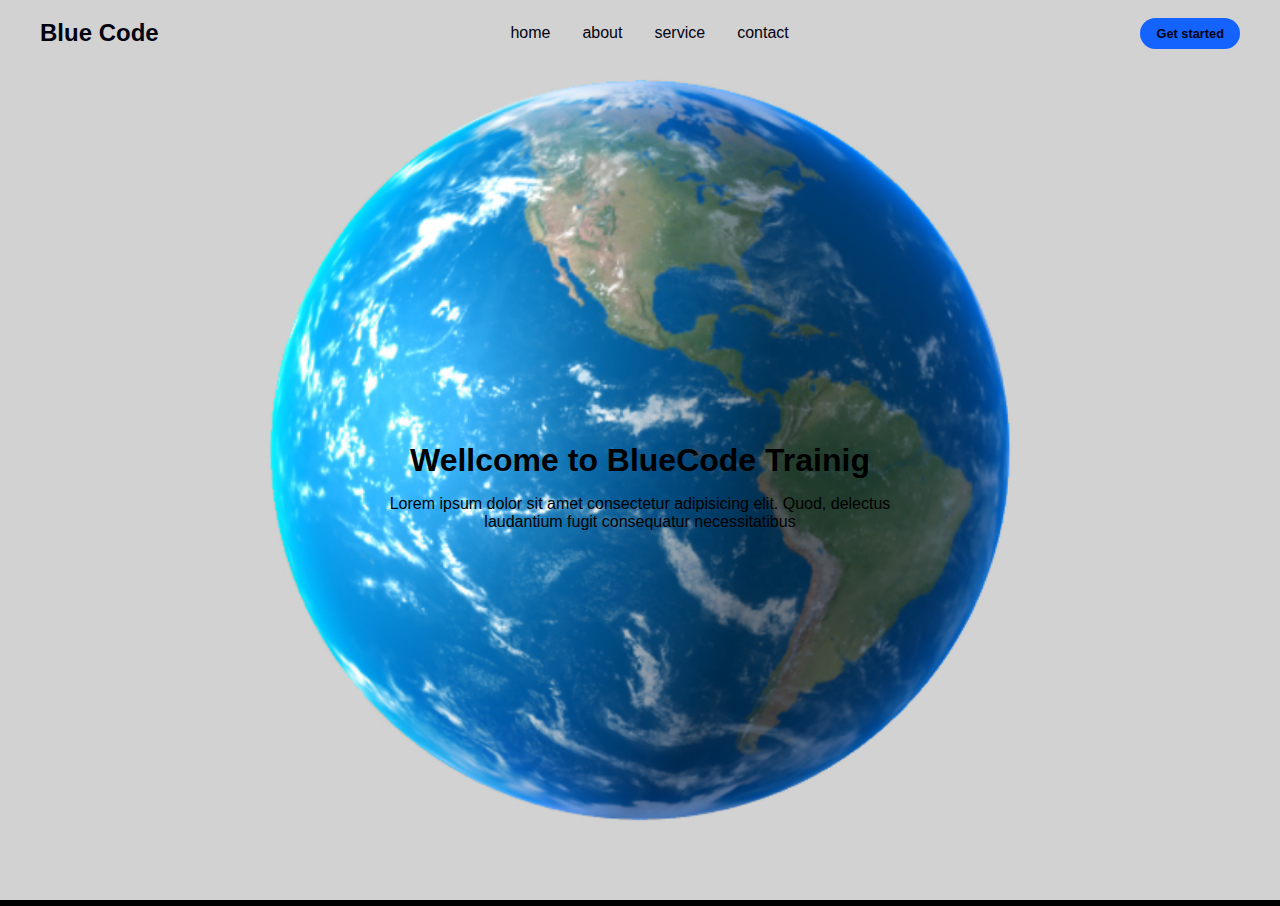
<file: OneDrive/Desktop/New folder/bluecode/bluecode.html>
<!DOCTYPE html>
<html lang="en">
<head>
    <meta charset="UTF-8">
    <meta name="viewport" content="width=device-width, initial-scale=1.0">
    <title>Blue Code</title>
    <link rel="stylesheet" href="https://cdnjs.cloudflare.com/ajax/libs/font-awesome/6.5.1/css/all.min.css" integrity="sha512-DTOQO9RWCH3ppGqcWaEA1BIZOC6xxalwEsw9c2QQeAIftl+Vegovlnee1c9QX4TctnWMn13TZye+giMm8e2LwA==" crossorigin="anonymous" referrerpolicy="no-referrer" />
    <link rel="stylesheet" href="bluecode.css">
    <link rel="icon" href="background.jpg">
</head>
<body>
    <header>
        <div class="navbar">
            <div class="logo"><a href="#">blue code</a></div>
            <ul class="links">
               <li> <a href="home">home</a> </li>
                <li><a href="about">about</a></li>
               <li> <a href="services">service</a></li>
               <li> <a href="contact">contact</a> </li>
            </ul>
            <a href="" class="action-btn">Get started</a>
            <div class="toggle-btn">
            <i class="fa-solid fa-bars"></i>
            </div>
        </div>
        <div class="dropdownmenu">
                <li> <a href="home">home</a> </li>
                <li><a href="about">about</a></li>
                <li> <a href="services">service</a></li>
                <li> <a href="contact">contact</a> </li>
                <li><a href="" class="action-btn">Get started</a></li>
        </div>
       
    </header>
  
    <main>
        <section id="mainp">
        <h1>Wellcome to BlueCode Trainig</h1>
        <p>
            Lorem ipsum dolor sit amet consectetur adipisicing elit. Quod, delectus <br>laudantium fugit consequatur necessitatibus
        </p>
        </section>
    </main>

    <script src="bluecode.js">
    </script>
</body>
</html>
</file>
<file: OneDrive/Desktop/New folder/bluecode/bluecode.css>
*{
    margin: 0;
    padding: 0;
    box-sizing: border-box;
}
body{
    height: 100vh;
    background-color: #000;
    background-image: url(background.jpg);
    background-repeat: no-repeat;
    background-size: cover;
    background-position: center;
    font-family: Arial, Helvetica, sans-serif;
}
li{
    list-style: none;
}
a{
    text-decoration: none;
    color:rgb(2, 2, 16);
    font-size: 1rem;
}
a:hover{
    color: hsl(220, 100%, 54%);
}
header{
    position: relative;
    padding: 0.2rem;
}
.navbar{
    width: 100%;
    height: 60px;
    max-width: 1200px;
    margin: 0 auto;
    display: flex;
    align-items: center;
    justify-content: space-between;
}
.navbar .logo a{
    font-size: 1.5rem;
    font-weight:bold;
    text-transform: capitalize;
}
.navbar .links{
   display: flex;
   gap: 2em;
}
.navbar .toggle-btn{
    color:#000;
    cursor: pointer;
    display: none;
}
.action-btn{
    background-color: hsl(220, 100%, 54%);
    padding: 0.5rem 1rem;
    border: none;
    outline: none;
    border-radius: 20px;
    font-size: 0.8rem;
    font-weight: bold;
    cursor: pointer;
    transition: all 1s;
}
.action-btn:hover{
    scale: 1.05;
    color: #fff;
}
/*drop down menu*/
.dropdownmenu{
    display: none;
    position: absolute;
    right: 2rem;
    top: 60px;
    height: 0px;
    width: 300px;
    background-color: rgba(255, 255, 255, 0.1);
    backdrop-filter:blur(15px);
    border-radius: 20px;
    overflow: hidden;
    transition: height 0.2s cubic-bezier(0.175, 0.885, 0.32, 1.275);
}
.dropdownmenu.open{
  height: 240px;
}
.dropdownmenu li{
    padding: 0.7rem;
    display: flex;
  align-items: center;
  justify-content: center;
}
.dropdownmenu .action-btn{
    width: 100%;
    display: flex;
    justify-content: center;
}

/* main */

section#mainp {
    height: calc(100vh - 60px);
    display: flex;
    flex-direction: column;
    align-items: center;
    justify-content: center;
    text-align: center;
    color:#000
}

#mainp h1{
    font-size: 2rem;
    margin-bottom: 1rem;
    font-weight: 800;
}

/*respnsive design*/
@media(max-width:992px){
.navbar .links,
.navbar .action-btn{
  display: none;
}
.navbar .toggle-btn{
    display: block;
    width: 34px;
}
.dropdownmenu{
    display: block;
}
}
@media(max-width:576px){
    .dropdownmenu{
        left:2rem;
        width: unset;
    }
}
</file>
